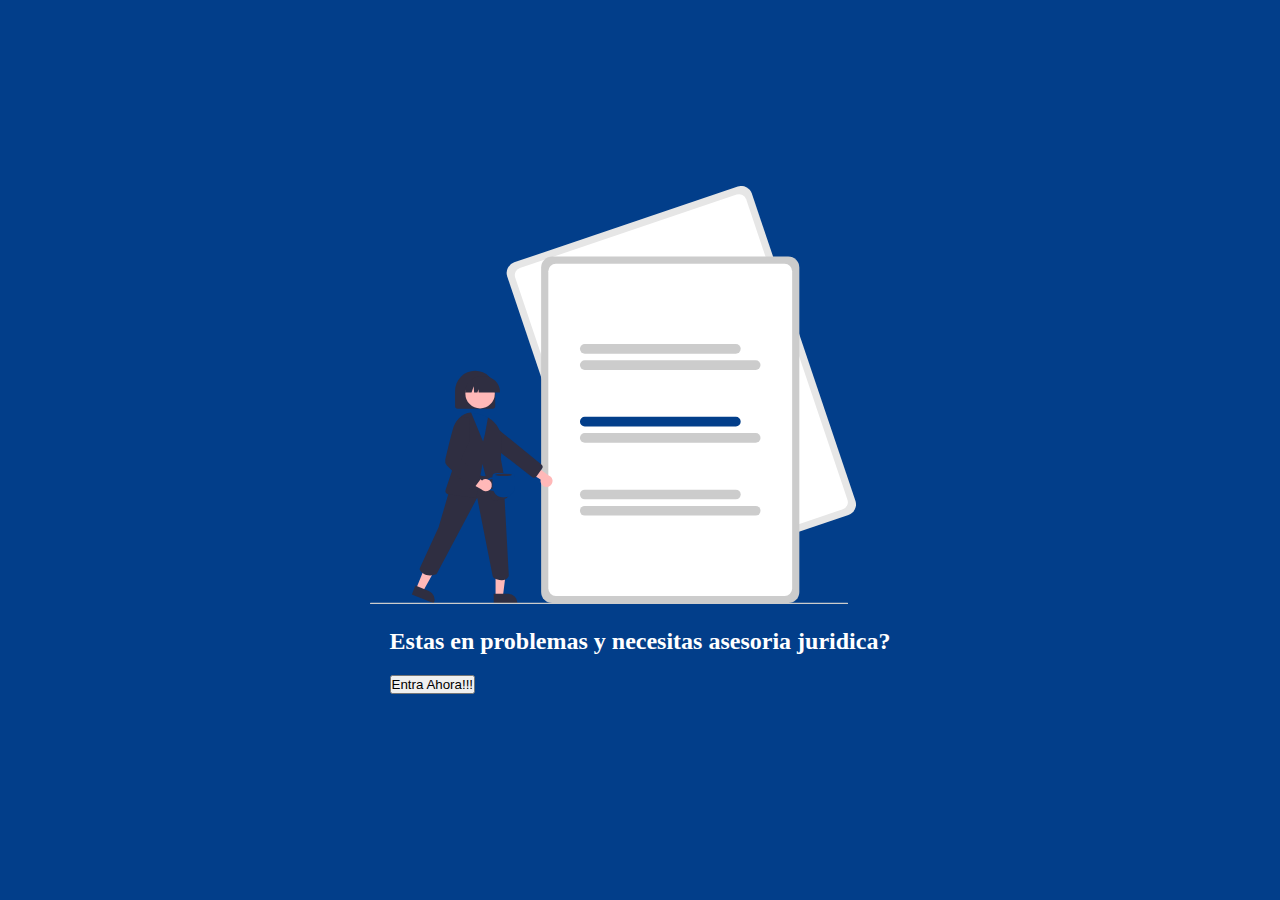
<file: index.html>
<!DOCTYPE html>
<html lang="en">
  <head>
    <meta charset="UTF-8" />
    <meta http-equiv="X-UA-Compatible" content="IE=edge" />
    <meta name="viewport" content="width=device-width, initial-scale=1.0" />
    <link rel="stylesheet" href="./style/style.css" />
    <title>Abogados</title>
  </head>
  <body>
    <main class="main">
      <div class="main__container">
        <figure class="main__container-img">
          <img src="./assets/img/undraw_At_work_re_qotl(1).svg" alt="" />
        </figure>
        <div class="main__container-text">
          <h2>Estas en problemas y necesitas asesoria juridica?</h2>
          <button>Entra Ahora!!!</button>
        </div>
      </div>
    </main>
  </body>
</html>
</file>
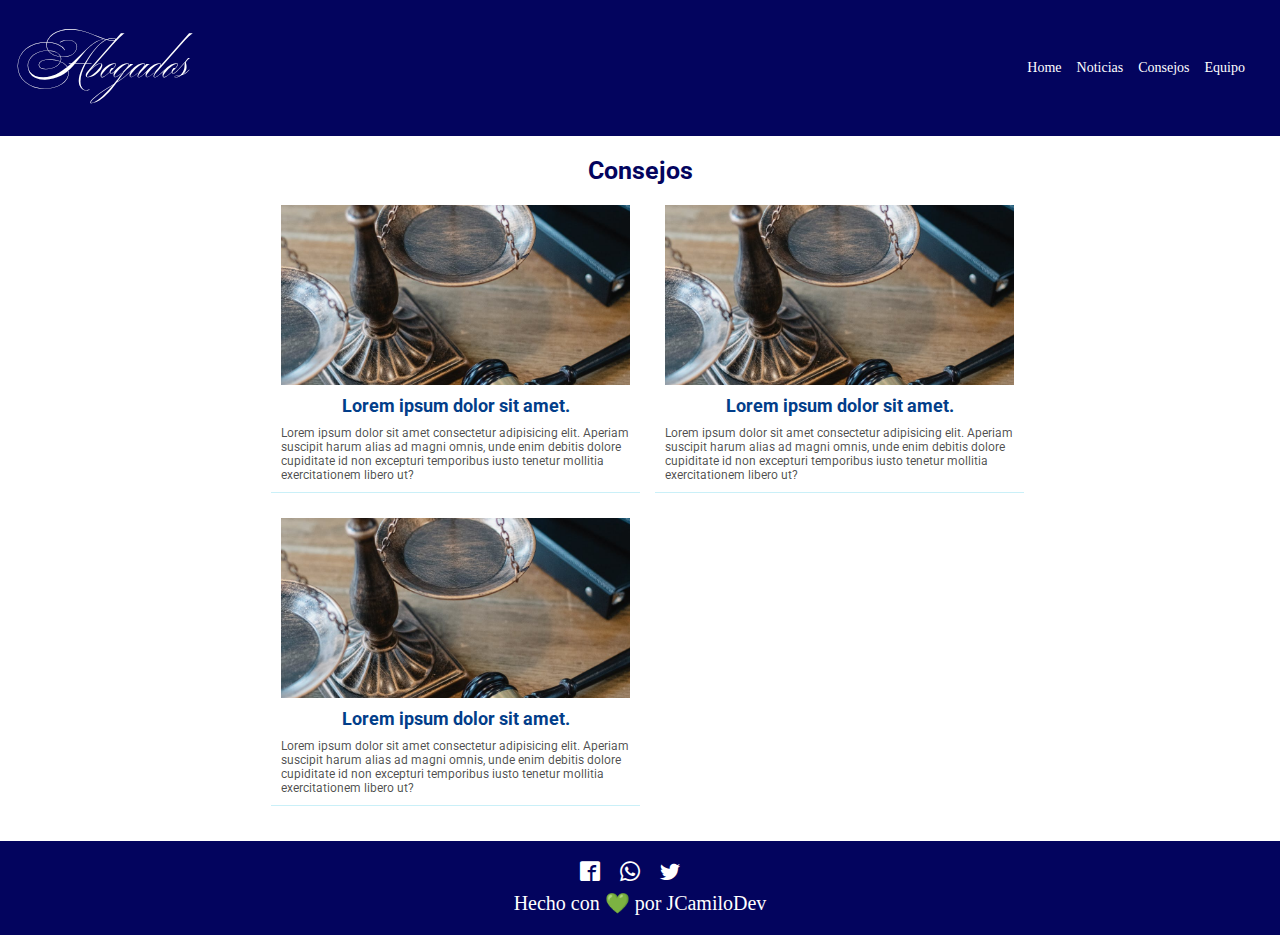
<file: pages/consejos.html>
<!DOCTYPE html>
<html lang="en">
  <head>
    <meta charset="UTF-8" />
    <meta http-equiv="X-UA-Compatible" content="IE=edge" />
    <meta name="viewport" content="width=device-width, initial-scale=1.0" />
    <link rel="preconnect" href="https://fonts.gstatic.com" />
    <link
      href="https://fonts.googleapis.com/css2?family=Ballet&family=Roboto:wght@100;400;500;700&family=Source+Sans+Pro:wght@400;700&display=swap"
      rel="stylesheet"
    />
    <link rel="stylesheet" href="../assets/iconos/fuentes.css" />
    <link rel="stylesheet" href="../style/noticias.css" />
    <link rel="stylesheet" href="../style/inicio.css" />
    <title>Abogados</title>
  </head>
  <body>
    <nav class="nav">
      <div class="container__nav">
        <div class="container__nav-title">
          <h1>Abogados</h1>
        </div>
        <div class="container__nav-links">
          <div class="nav-icon" id="burguer">
            <div></div>
          </div>
          <ul id="nav">
            <li><a href="./inicio.html">Home</a></li>
            <li><a href="./noticias.html">Noticias</a></li>
            <li><a href="./consejos.html">Consejos</a></li>
            <li><a href="./equipo.html">Equipo</a></li>
          </ul>
        </div>
      </div>
    </nav>
    <main class="main">
      <section class="container__news">
        <h2>Consejos</h2>
        <article class="container__news-new">
          <figure class="container-new-img">
            <img src="../assets/img/balanza.jpeg" alt="balanza de justicia" />
          </figure>
          <div class="container-new-text">
            <h3>Lorem ipsum dolor sit amet.</h3>
            <p>
              Lorem ipsum dolor sit amet consectetur adipisicing elit. Aperiam
              suscipit harum alias ad magni omnis, unde enim debitis dolore
              cupiditate id non excepturi temporibus iusto tenetur mollitia
              exercitationem libero ut?
            </p>
          </div>
        </article>
        <article class="container__news-new">
          <figure class="container-new-img">
            <img src="../assets/img/balanza.jpeg" alt="balanza de justicia" />
          </figure>
          <div class="container-new-text">
            <h3>Lorem ipsum dolor sit amet.</h3>
            <p>
              Lorem ipsum dolor sit amet consectetur adipisicing elit. Aperiam
              suscipit harum alias ad magni omnis, unde enim debitis dolore
              cupiditate id non excepturi temporibus iusto tenetur mollitia
              exercitationem libero ut?
            </p>
          </div>
        </article>
        <article class="container__news-new">
          <figure class="container-new-img">
            <img src="../assets/img/balanza.jpeg" alt="balanza de justicia" />
          </figure>
          <div class="container-new-text">
            <h3>Lorem ipsum dolor sit amet.</h3>
            <p>
              Lorem ipsum dolor sit amet consectetur adipisicing elit. Aperiam
              suscipit harum alias ad magni omnis, unde enim debitis dolore
              cupiditate id non excepturi temporibus iusto tenetur mollitia
              exercitationem libero ut?
            </p>
          </div>
        </article>
      </article>
      </section>
    </main>
    <footer class="footer">
      <div class="footer__container">
        <span class="icon-facebook2"></span>
        <span class="icon-whatsapp"></span>
        <span class="icon-twitter"></span>
      </div>
      <div class="mi">
        <p>
          Hecho con 💚 por
          <a href="https://twitter.com/jcamilodev">JCamiloDev</a>
        </p>
      </div>
    </footer>
    <script src="../js/button.js"></script>
    <script src="../js/faqs.js"></script>
  </body>
</html>
</file>
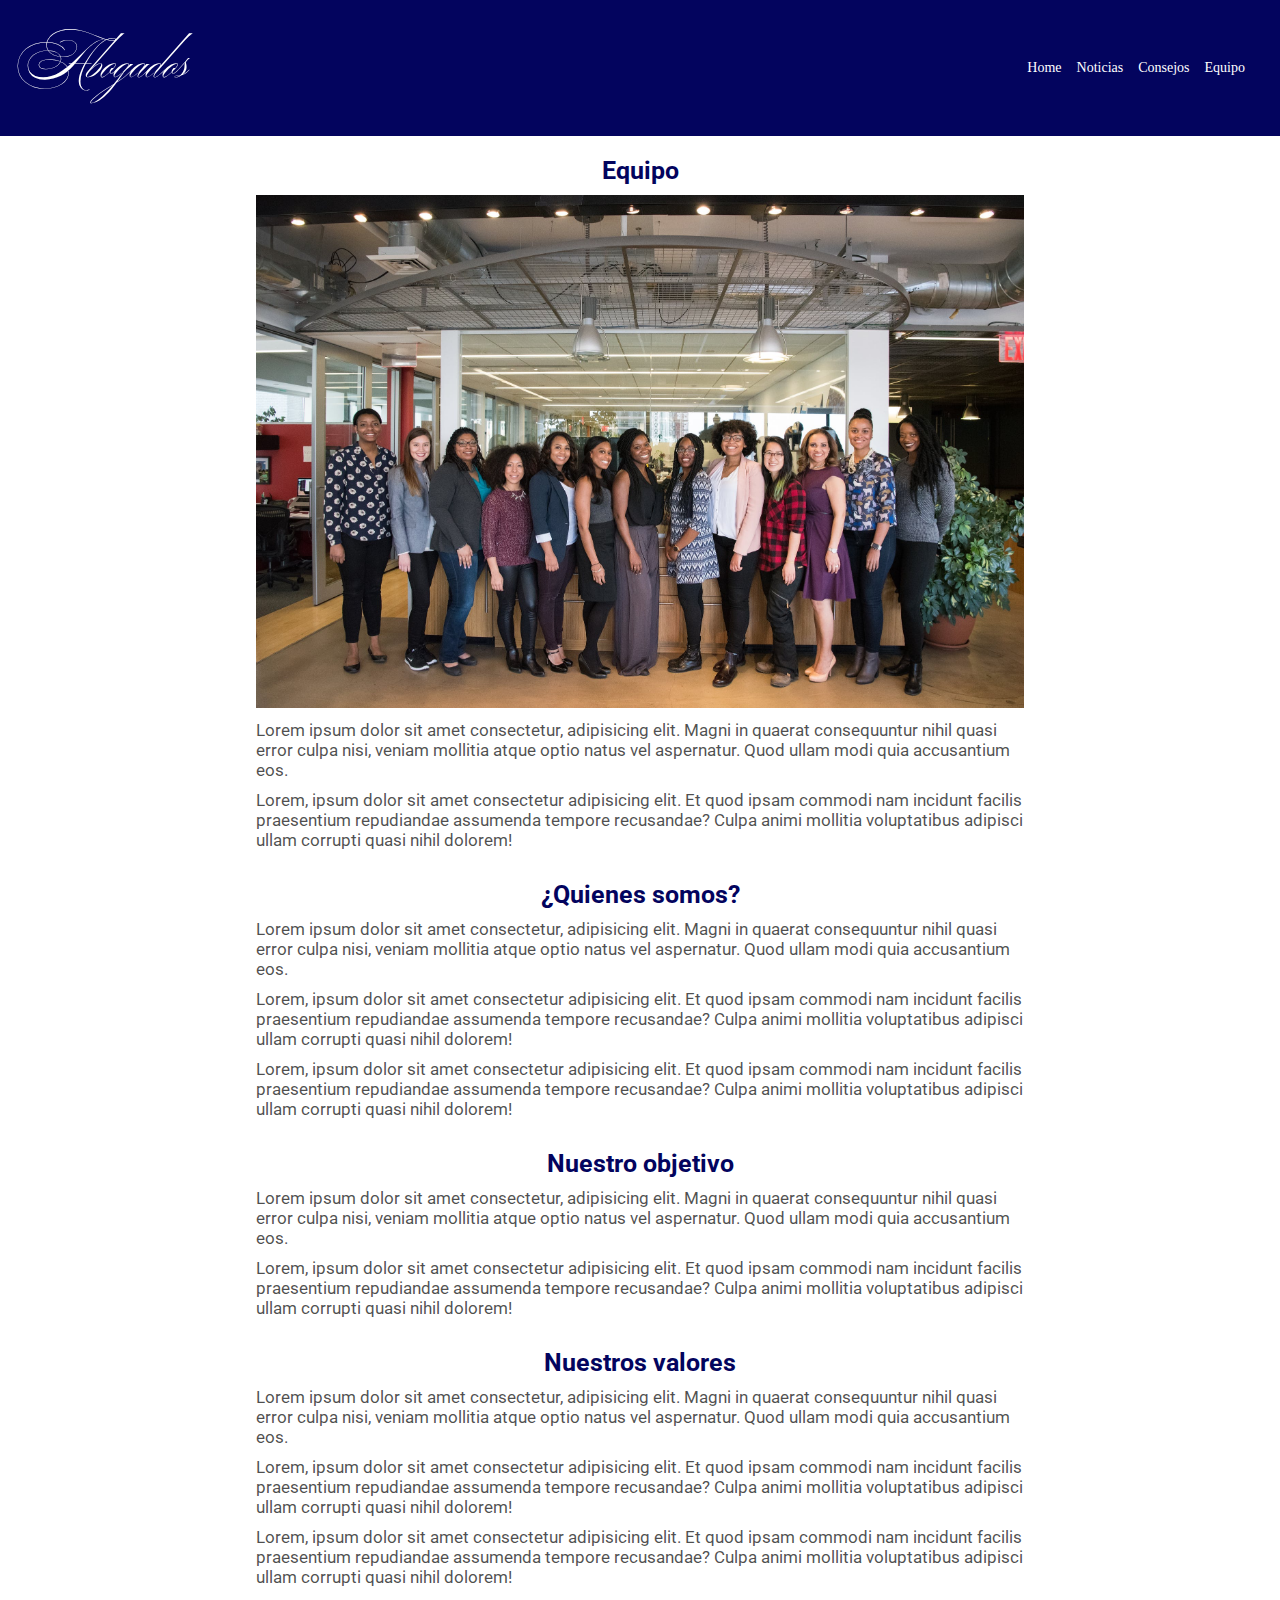
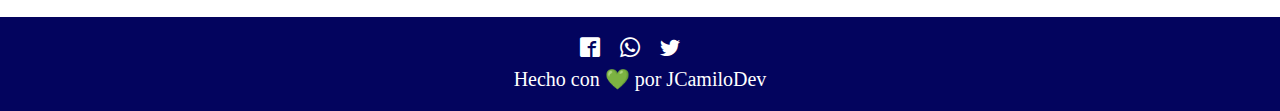
<file: pages/equipo.html>
<!DOCTYPE html>
<html lang="en">
  <head>
    <meta charset="UTF-8" />
    <meta http-equiv="X-UA-Compatible" content="IE=edge" />
    <meta name="viewport" content="width=device-width, initial-scale=1.0" />
    <link rel="preconnect" href="https://fonts.gstatic.com" />
    <link
      href="https://fonts.googleapis.com/css2?family=Ballet&family=Roboto:wght@100;400;500;700&family=Source+Sans+Pro:wght@400;700&display=swap"
      rel="stylesheet"
    />
    <link rel="stylesheet" href="../assets/iconos/fuentes.css" />
    <link rel="stylesheet" href="../style/equipo.css" />
    <link rel="stylesheet" href="../style/inicio.css" />
    <title>Abogados</title>
  </head>
  <body>
    <nav class="nav">
      <div class="container__nav">
        <div class="container__nav-title">
          <h1>Abogados</h1>
        </div>
        <div class="container__nav-links">
          <div class="nav-icon" id="burguer">
            <div></div>
          </div>
          <ul id="nav">
            <li><a href="./inicio.html">Home</a></li>
            <li><a href="./noticias.html">Noticias</a></li>
            <li><a href="./consejos.html">Consejos</a></li>
            <li><a href="./equipo.html">Equipo</a></li>
          </ul>
        </div>
      </div>
    </nav>
    <main class="main">
      <section class="container__team">
        <h2>Equipo</h2>
        <figure class="container__team-img">
          <img src="../assets/img/team.jpeg" alt="equipo de trabajo" />
        </figure>
        <div class="container__team-text">
          <p>
            Lorem ipsum dolor sit amet consectetur, adipisicing elit. Magni in
            quaerat consequuntur nihil quasi error culpa nisi, veniam mollitia
            atque optio natus vel aspernatur. Quod ullam modi quia accusantium
            eos.
          </p>
          <p>
            Lorem, ipsum dolor sit amet consectetur adipisicing elit. Et quod
            ipsam commodi nam incidunt facilis praesentium repudiandae assumenda
            tempore recusandae? Culpa animi mollitia voluptatibus adipisci ullam
            corrupti quasi nihil dolorem!
          </p>
        </div>
      </section>
      <section class="container__team">
        <h2>¿Quienes somos?</h2>
        <div class="container__team-text">
          <p>
            Lorem ipsum dolor sit amet consectetur, adipisicing elit. Magni in
            quaerat consequuntur nihil quasi error culpa nisi, veniam mollitia
            atque optio natus vel aspernatur. Quod ullam modi quia accusantium
            eos.
          </p>
          <p>
            Lorem, ipsum dolor sit amet consectetur adipisicing elit. Et quod
            ipsam commodi nam incidunt facilis praesentium repudiandae assumenda
            tempore recusandae? Culpa animi mollitia voluptatibus adipisci ullam
            corrupti quasi nihil dolorem!
          </p>
          <p>
            Lorem, ipsum dolor sit amet consectetur adipisicing elit. Et quod
            ipsam commodi nam incidunt facilis praesentium repudiandae assumenda
            tempore recusandae? Culpa animi mollitia voluptatibus adipisci ullam
            corrupti quasi nihil dolorem!
          </p>
        </div>
      </section>
      <section class="container__team">
        <h2>Nuestro objetivo</h2>
        <div class="container__team-text">
          <p>
            Lorem ipsum dolor sit amet consectetur, adipisicing elit. Magni in
            quaerat consequuntur nihil quasi error culpa nisi, veniam mollitia
            atque optio natus vel aspernatur. Quod ullam modi quia accusantium
            eos.
          </p>
          <p>
            Lorem, ipsum dolor sit amet consectetur adipisicing elit. Et quod
            ipsam commodi nam incidunt facilis praesentium repudiandae assumenda
            tempore recusandae? Culpa animi mollitia voluptatibus adipisci ullam
            corrupti quasi nihil dolorem!
          </p>
        </div>
      </section>
      <section class="container__team">
        <h2>Nuestros valores</h2>
        <div class="container__team-text">
          <p>
            Lorem ipsum dolor sit amet consectetur, adipisicing elit. Magni in
            quaerat consequuntur nihil quasi error culpa nisi, veniam mollitia
            atque optio natus vel aspernatur. Quod ullam modi quia accusantium
            eos.
          </p>
          <p>
            Lorem, ipsum dolor sit amet consectetur adipisicing elit. Et quod
            ipsam commodi nam incidunt facilis praesentium repudiandae assumenda
            tempore recusandae? Culpa animi mollitia voluptatibus adipisci ullam
            corrupti quasi nihil dolorem!
          </p>
          <p>
            Lorem, ipsum dolor sit amet consectetur adipisicing elit. Et quod
            ipsam commodi nam incidunt facilis praesentium repudiandae assumenda
            tempore recusandae? Culpa animi mollitia voluptatibus adipisci ullam
            corrupti quasi nihil dolorem!
          </p>
        </div>
      </section>
    </main>
    <footer class="footer">
      <div class="footer__container">
        <span class="icon-facebook2"></span>
        <span class="icon-whatsapp"></span>
        <span class="icon-twitter"></span>
      </div>
      <div class="mi">
        <p>
          Hecho con 💚 por
          <a href="https://twitter.com/jcamilodev">JCamiloDev</a>
        </p>
      </div>
    </footer>
    <script src="../js/button.js"></script>
    <script src="../js/faqs.js"></script>
  </body>
</html>
</file>
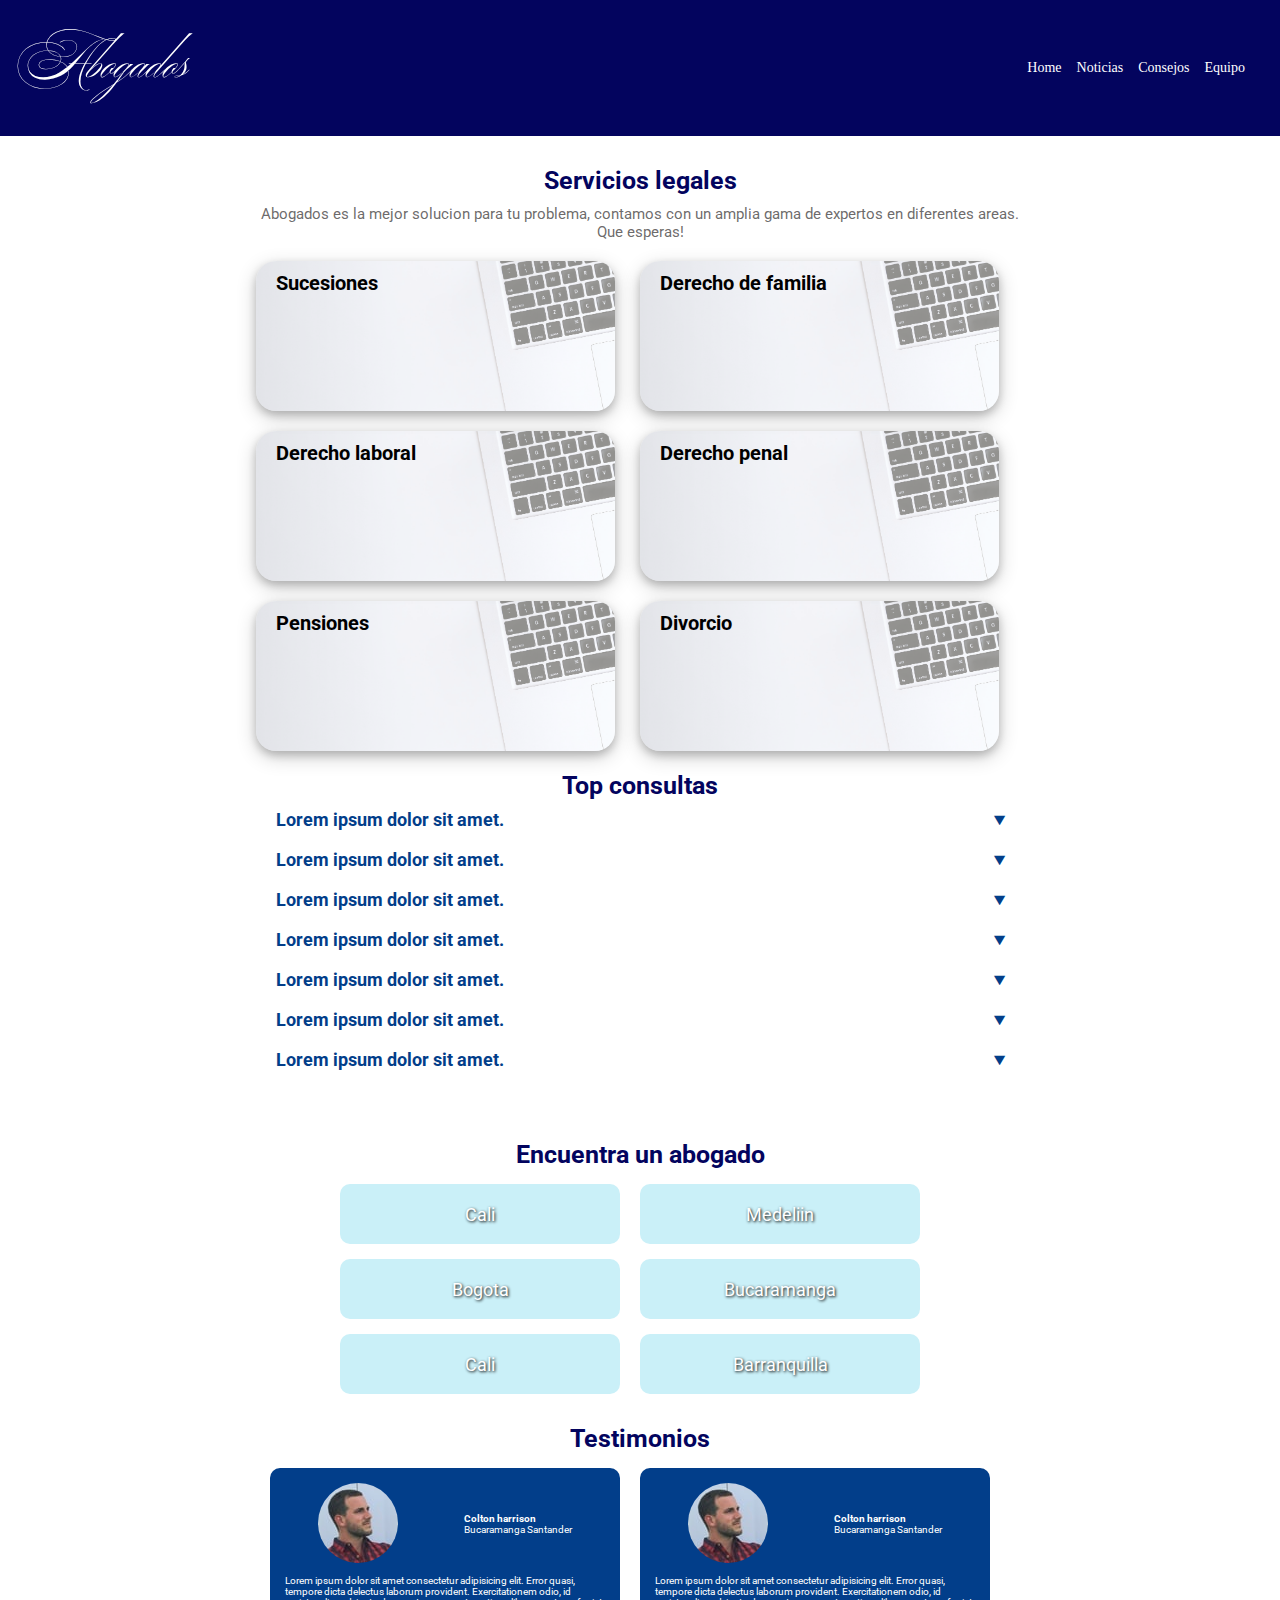
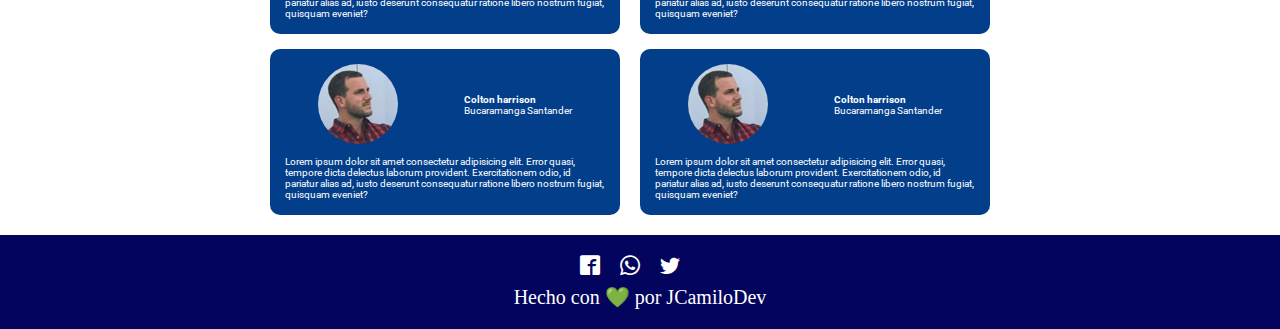
<file: pages/inicio.html>
<!DOCTYPE html>
<html lang="en">
  <head>
    <meta charset="UTF-8" />
    <meta http-equiv="X-UA-Compatible" content="IE=edge" />
    <meta name="viewport" content="width=device-width, initial-scale=1.0" />
    <link rel="preconnect" href="https://fonts.gstatic.com" />
    <link
      href="https://fonts.googleapis.com/css2?family=Ballet&family=Roboto:wght@100;400;500;700&family=Source+Sans+Pro:wght@400;700&display=swap"
      rel="stylesheet"
    />
    <link rel="stylesheet" href="../assets/iconos/fuentes.css" />
    <link rel="stylesheet" href="../style/inicio.css" />
    <title>Abogados</title>
  </head>
  <body>
    <nav class="nav">
      <div class="container__nav">
        <div class="container__nav-title">
          <h1>Abogados</h1>
        </div>
        <div class="container__nav-links">
          <div class="nav-icon" id="burguer">
            <div></div>
          </div>
          <ul id="nav">
            <li><a href="./inicio.html">Home</a></li>
            <li><a href="./noticias.html">Noticias</a></li>
            <li><a href="./consejos.html">Consejos</a></li>
            <li><a href="./equipo.html">Equipo</a></li>
          </ul>
        </div>
      </div>
    </nav>
    <main class="main">
      <section class="container__services">
        <h2>Servicios legales</h2>
        <p>
          Abogados es la mejor solucion para tu problema, contamos con un amplia
          gama de expertos en diferentes areas. Que esperas!
        </p>
        <article class="container__services-service">
          <h3>Sucesiones</h3>
          <img src="../assets/img/pexels-photo-238118.jpeg" alt="Sucesiones" />
        </article>
        <article class="container__services-service">
          <h3>Derecho de familia</h3>
          <img src="../assets/img/pexels-photo-238118.jpeg" alt="Sucesiones" />
        </article>
        <article class="container__services-service">
          <h3>Derecho laboral</h3>
          <img src="../assets/img/pexels-photo-238118.jpeg" alt="Sucesiones" />
        </article>
        <article class="container__services-service">
          <h3>Derecho penal</h3>
          <img src="../assets/img/pexels-photo-238118.jpeg" alt="Sucesiones" />
        </article>
        <article class="container__services-service">
          <h3>Pensiones</h3>
          <img src="../assets/img/pexels-photo-238118.jpeg" alt="Sucesiones" />
        </article>
        <article class="container__services-service">
          <h3>Divorcio</h3>
          <img src="../assets/img/pexels-photo-238118.jpeg" alt="Sucesiones" />
        </article>
      </section>
      <section class="container__faqs">
        <h2>Top consultas</h2>
        <article class="container__faqs-faq">
          <div class="container__faq-text">
            <h3>Lorem ipsum dolor sit amet.</h3>
            <span class="icon-play3"></span>
          </div>
          <p class="faqs-text">
            Lorem ipsum dolor, sit amet consectetur adipisicing elit. Nisi
            impedit aspernatur quae fugiat, architecto, laboriosam officia
            dolores doloremque dolorum vitae aut laborum, adipisci non
            cupiditate dignissimos illo ea tempora veniam.
          </p>
        </article>
        <article class="container__faqs-faq">
          <div class="container__faq-text">
            <h3>Lorem ipsum dolor sit amet.</h3>
            <span class="icon-play3"></span>
          </div>
          <p class="faqs-text">
            Lorem ipsum dolor, sit amet consectetur adipisicing elit. Nisi
            impedit aspernatur quae fugiat, architecto, laboriosam officia
            dolores doloremque dolorum vitae aut laborum, adipisci non
            cupiditate dignissimos illo ea tempora veniam.
          </p>
        </article>
        <article class="container__faqs-faq">
          <div class="container__faq-text">
            <h3>Lorem ipsum dolor sit amet.</h3>
            <span class="icon-play3"></span>
          </div>
          <p class="faqs-text">
            Lorem ipsum dolor, sit amet consectetur adipisicing elit. Nisi
            impedit aspernatur quae fugiat, architecto, laboriosam officia
            dolores doloremque dolorum vitae aut laborum, adipisci non
            cupiditate dignissimos illo ea tempora veniam.
          </p>
        </article>
        <article class="container__faqs-faq">
          <div class="container__faq-text">
            <h3>Lorem ipsum dolor sit amet.</h3>
            <span class="icon-play3"></span>
          </div>
          <p class="faqs-text">
            Lorem ipsum dolor, sit amet consectetur adipisicing elit. Nisi
            impedit aspernatur quae fugiat, architecto, laboriosam officia
            dolores doloremque dolorum vitae aut laborum, adipisci non
            cupiditate dignissimos illo ea tempora veniam.
          </p>
        </article>
        <article class="container__faqs-faq">
          <div class="container__faq-text">
            <h3>Lorem ipsum dolor sit amet.</h3>
            <span class="icon-play3"></span>
          </div>
          <p class="faqs-text">
            Lorem ipsum dolor, sit amet consectetur adipisicing elit. Nisi
            impedit aspernatur quae fugiat, architecto, laboriosam officia
            dolores doloremque dolorum vitae aut laborum, adipisci non
            cupiditate dignissimos illo ea tempora veniam.
          </p>
        </article>
        <article class="container__faqs-faq">
          <div class="container__faq-text">
            <h3>Lorem ipsum dolor sit amet.</h3>
            <span class="icon-play3"></span>
          </div>
          <p class="faqs-text">
            Lorem ipsum dolor, sit amet consectetur adipisicing elit. Nisi
            impedit aspernatur quae fugiat, architecto, laboriosam officia
            dolores doloremque dolorum vitae aut laborum, adipisci non
            cupiditate dignissimos illo ea tempora veniam.
          </p>
        </article>
        <article class="container__faqs-faq">
          <div class="container__faq-text">
            <h3>Lorem ipsum dolor sit amet.</h3>
            <span class="icon-play3"></span>
          </div>
          <p class="faqs-text">
            Lorem ipsum dolor, sit amet consectetur adipisicing elit. Nisi
            impedit aspernatur quae fugiat, architecto, laboriosam officia
            dolores doloremque dolorum vitae aut laborum, adipisci non
            cupiditate dignissimos illo ea tempora veniam.
          </p>
        </article>
      </section>
      <section class="container__location">
        <h2>Encuentra un abogado</h2>
        <article class="container__location-city">
          <a href="#">Cali</a>
        </article>
        <article class="container__location-city">
          <a href="#">Medeliin</a>
        </article>
        <article class="container__location-city">
          <a href="#">Bogota</a>
        </article>
        <article class="container__location-city">
          <a href="#">Bucaramanga</a>
        </article>
        <article class="container__location-city">
          <a href="#">Cali</a>
        </article>
        <article class="container__location-city">
          <a href="#">Barranquilla</a>
        </article>
      </section>
      <section class="container__testimonials">
        <h2>Testimonios</h2>
        <article class="container__testimonials-testimony">
          <div class="container__testimony-profile">
            <figure>
              <img
                src="../assets/img/image-colton.jpg"
                alt="Perfil de una de las personas que ya adquirieron los servicios de abogados "
              />
            </figure>
            <div>
              <h4>Colton harrison</h4>
              <p>Bucaramanga Santander</p>
            </div>
          </div>
          <div class="container__testimony-text">
            <p>
              Lorem ipsum dolor sit amet consectetur adipisicing elit. Error
              quasi, tempore dicta delectus laborum provident. Exercitationem
              odio, id pariatur alias ad, iusto deserunt consequatur ratione
              libero nostrum fugiat, quisquam eveniet?
            </p>
          </div>
        </article>
        <article class="container__testimonials-testimony">
          <div class="container__testimony-profile">
            <figure>
              <img
                src="../assets/img/image-colton.jpg"
                alt="Perfil de una de las personas que ya adquirieron los servicios de abogados "
              />
            </figure>
            <div>
              <h4>Colton harrison</h4>
              <p>Bucaramanga Santander</p>
            </div>
          </div>
          <div class="container__testimony-text">
            <p>
              Lorem ipsum dolor sit amet consectetur adipisicing elit. Error
              quasi, tempore dicta delectus laborum provident. Exercitationem
              odio, id pariatur alias ad, iusto deserunt consequatur ratione
              libero nostrum fugiat, quisquam eveniet?
            </p>
          </div>
        </article>

        <article class="container__testimonials-testimony">
          <div class="container__testimony-profile">
            <figure>
              <img
                src="../assets/img/image-colton.jpg"
                alt="Perfil de una de las personas que ya adquirieron los servicios de abogados "
              />
            </figure>
            <div>
              <h4>Colton harrison</h4>
              <p>Bucaramanga Santander</p>
            </div>
          </div>
          <div class="container__testimony-text">
            <p>
              Lorem ipsum dolor sit amet consectetur adipisicing elit. Error
              quasi, tempore dicta delectus laborum provident. Exercitationem
              odio, id pariatur alias ad, iusto deserunt consequatur ratione
              libero nostrum fugiat, quisquam eveniet?
            </p>
          </div>
        </article>
        <article class="container__testimonials-testimony">
          <div class="container__testimony-profile">
            <figure>
              <img
                src="../assets/img/image-colton.jpg"
                alt="Perfil de una de las personas que ya adquirieron los servicios de abogados "
              />
            </figure>
            <div>
              <h4>Colton harrison</h4>
              <p>Bucaramanga Santander</p>
            </div>
          </div>
          <div class="container__testimony-text">
            <p>
              Lorem ipsum dolor sit amet consectetur adipisicing elit. Error
              quasi, tempore dicta delectus laborum provident. Exercitationem
              odio, id pariatur alias ad, iusto deserunt consequatur ratione
              libero nostrum fugiat, quisquam eveniet?
            </p>
          </div>
        </article>
      </section>
    </main>
    <footer class="footer">
      <div class="footer__container">
        <span class="icon-facebook2"></span>
        <span class="icon-whatsapp"></span>
        <span class="icon-twitter"></span>
      </div>
      <div class="mi">
        <p>
          Hecho con 💚 por
          <a href="https://twitter.com/jcamilodev">JCamiloDev</a>
        </p>
      </div>
    </footer>
    <script src="../js/button.js"></script>
    <script src="../js/faqs.js"></script>
  </body>
</html>
</file>
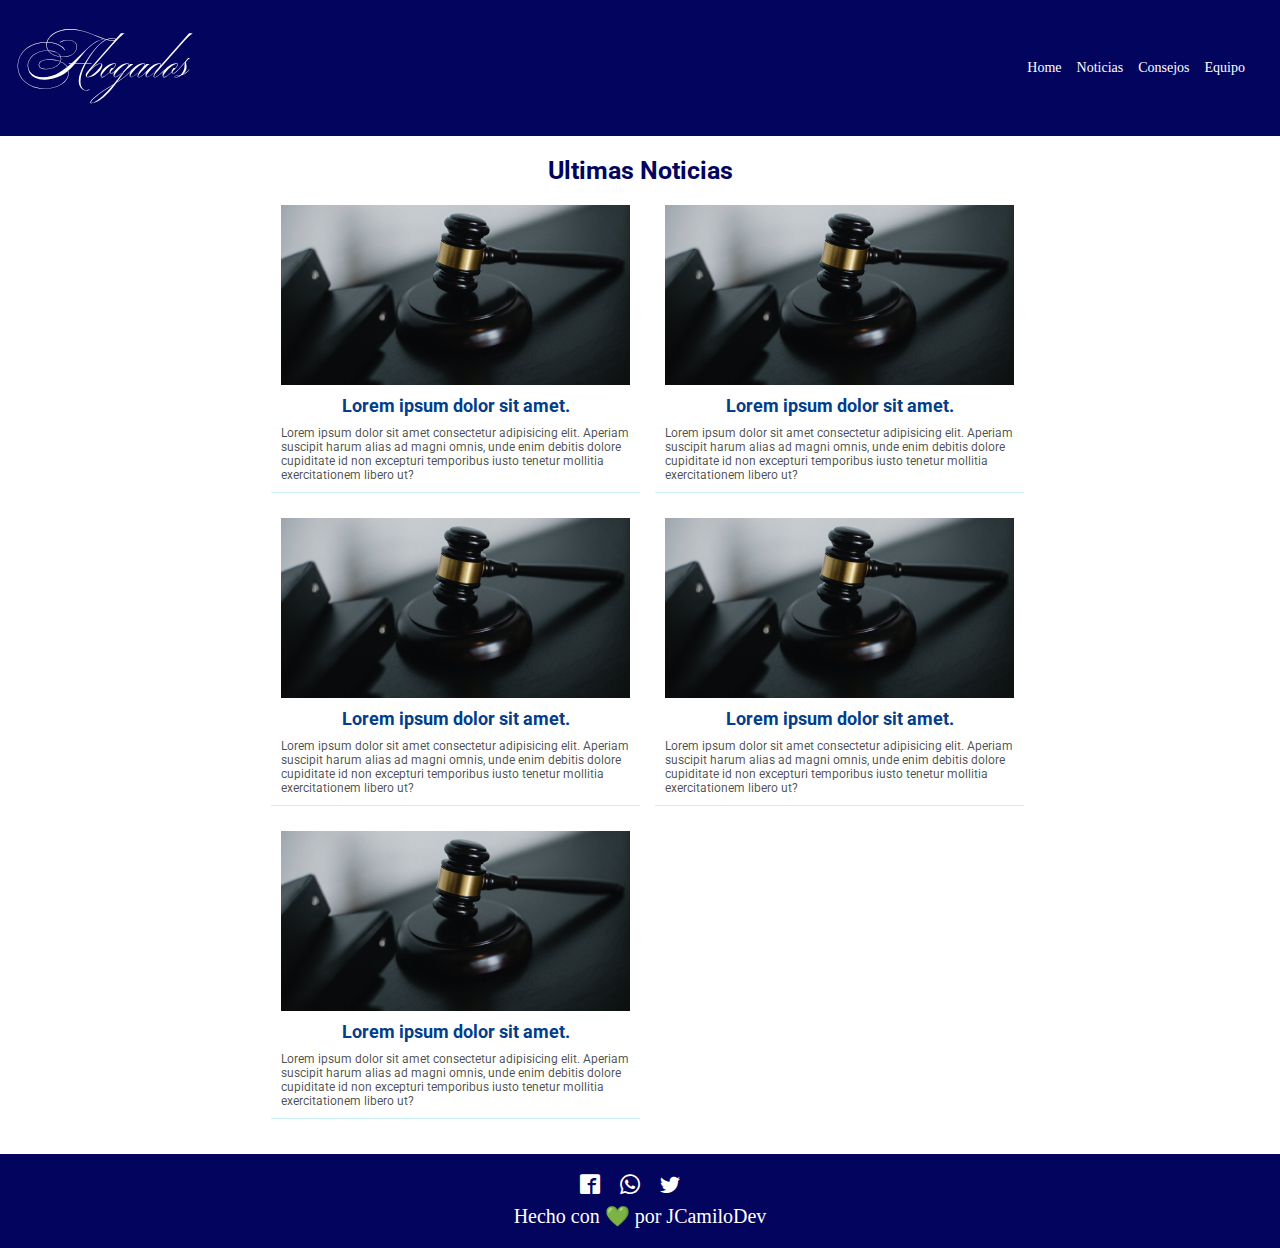
<file: pages/noticias.html>
<!DOCTYPE html>
<html lang="en">
  <head>
    <meta charset="UTF-8" />
    <meta http-equiv="X-UA-Compatible" content="IE=edge" />
    <meta name="viewport" content="width=device-width, initial-scale=1.0" />
    <link rel="preconnect" href="https://fonts.gstatic.com" />
    <link
      href="https://fonts.googleapis.com/css2?family=Ballet&family=Roboto:wght@100;400;500;700&family=Source+Sans+Pro:wght@400;700&display=swap"
      rel="stylesheet"
    />
    <link rel="stylesheet" href="../assets/iconos/fuentes.css" />
    <link rel="stylesheet" href="../style/noticias.css" />
    <link rel="stylesheet" href="../style/inicio.css" />
    <title>Abogados</title>
  </head>
  <body>
    <nav class="nav">
      <div class="container__nav">
        <div class="container__nav-title">
          <h1>Abogados</h1>
        </div>
        <div class="container__nav-links">
          <div class="nav-icon" id="burguer">
            <div></div>
          </div>
          <ul id="nav">
            <li><a href="./inicio.html">Home</a></li>
            <li><a href="./noticias.html">Noticias</a></li>
            <li><a href="./consejos.html">Consejos</a></li>
            <li><a href="./equipo.html">Equipo</a></li>
          </ul>
        </div>
      </div>
    </nav>
    <main class="main">
      <section class="container__news">
        <h2>Ultimas Noticias</h2>
        <article class="container__news-new">
          <figure class="container-new-img">
            <img src="../assets/img/justicia.jpeg" alt="justicia" />
          </figure>
          <div class="container-new-text">
            <h3>Lorem ipsum dolor sit amet.</h3>
            <p>
              Lorem ipsum dolor sit amet consectetur adipisicing elit. Aperiam
              suscipit harum alias ad magni omnis, unde enim debitis dolore
              cupiditate id non excepturi temporibus iusto tenetur mollitia
              exercitationem libero ut?
            </p>
          </div>
        </article>
        <article class="container__news-new">
          <figure class="container-new-img">
            <img src="../assets/img/justicia.jpeg" alt="justicia" />
          </figure>
          <div class="container-new-text">
            <h3>Lorem ipsum dolor sit amet.</h3>
            <p>
              Lorem ipsum dolor sit amet consectetur adipisicing elit. Aperiam
              suscipit harum alias ad magni omnis, unde enim debitis dolore
              cupiditate id non excepturi temporibus iusto tenetur mollitia
              exercitationem libero ut?
            </p>
          </div>
        </article>
        <article class="container__news-new">
          <figure class="container-new-img">
            <img src="../assets/img/justicia.jpeg" alt="justicia" />
          </figure>
          <div class="container-new-text">
            <h3>Lorem ipsum dolor sit amet.</h3>
            <p>
              Lorem ipsum dolor sit amet consectetur adipisicing elit. Aperiam
              suscipit harum alias ad magni omnis, unde enim debitis dolore
              cupiditate id non excepturi temporibus iusto tenetur mollitia
              exercitationem libero ut?
            </p>
          </div>
        </article>
        <article class="container__news-new">
          <figure class="container-new-img">
            <img src="../assets/img/justicia.jpeg" alt="justicia" />
          </figure>
          <div class="container-new-text">
            <h3>Lorem ipsum dolor sit amet.</h3>
            <p>
              Lorem ipsum dolor sit amet consectetur adipisicing elit. Aperiam
              suscipit harum alias ad magni omnis, unde enim debitis dolore
              cupiditate id non excepturi temporibus iusto tenetur mollitia
              exercitationem libero ut?
            </p>
          </div>
        </article>
        <article class="container__news-new">
          <figure class="container-new-img">
            <img src="../assets/img/justicia.jpeg" alt="justicia" />
          </figure>
          <div class="container-new-text">
            <h3>Lorem ipsum dolor sit amet.</h3>
            <p>
              Lorem ipsum dolor sit amet consectetur adipisicing elit. Aperiam
              suscipit harum alias ad magni omnis, unde enim debitis dolore
              cupiditate id non excepturi temporibus iusto tenetur mollitia
              exercitationem libero ut?
            </p>
          </div>
        </article>
      </section>
    </main>
    <footer class="footer">
      <div class="footer__container">
        <span class="icon-facebook2"></span>
        <span class="icon-whatsapp"></span>
        <span class="icon-twitter"></span>
      </div>
      <div class="mi">
        <p>
          Hecho con 💚 por
          <a href="https://twitter.com/jcamilodev">JCamiloDev</a>
        </p>
      </div>
    </footer>
    <script src="../js/button.js"></script>
    <script src="../js/faqs.js"></script>
  </body>
</html>
</file>
<file: style/style.css>
:root {
  --primary: #023e8a;
  --dark: #03045e;
  --secondary: #48cae4;
  --ligth: #caf0f8;
  /* font-family: 'Ballet', cursive;
  font-family: 'Roboto', sans-serif;
  font-family: 'Source Sans Pro', sans-serif; */
}
* {
  padding: 0;
  margin: 0;
  outline: none;
}
.main {
  display: grid;
  justify-items: center;
  align-content: center;
  height: 100vh;
  background-color: var(--primary);
}
.main__container {
  display: grid;
  justify-content: center;
  min-width: 300px;
  width: 60%;
  max-width: 850px;
}
.main__container-img img {
  width: 90%;
  max-width: 500px;
}
.main__container-text {
  padding: 20px;
  font-family: "Roboto";
  color: white;
}
.main__container-text h2 {
  text-align: center;
  margin-bottom: 20px;
}
.button {
  display: block;
  width: 50%;
  margin: 0 auto;
  padding: 10px 20px;
  border: none;
  border-radius: 10px;
  outline: none;
  text-align: center;
  text-decoration: none;
  color: white;
  background-color: var(--secondary);
  text-shadow: 1px 1px rgba(0, 0, 0, 0.226);
}

.button:hover {
  background-color: var(--ligth);
  color: black;
  text-shadow: none;
}
</file>
<file: assets/iconos/fuentes.css>
@font-face {
  font-family: 'icomoon';
  src:  url('fonts/icomoon.eot?atzh0f');
  src:  url('fonts/icomoon.eot?atzh0f#iefix') format('embedded-opentype'),
    url('fonts/icomoon.ttf?atzh0f') format('truetype'),
    url('fonts/icomoon.woff?atzh0f') format('woff'),
    url('fonts/icomoon.svg?atzh0f#icomoon') format('svg');
  font-weight: normal;
  font-style: normal;
  font-display: block;
}

[class^="icon-"], [class*=" icon-"] {
  /* use !important to prevent issues with browser extensions that change fonts */
  font-family: 'icomoon' !important;
  speak: never;
  font-style: normal;
  font-weight: normal;
  font-variant: normal;
  text-transform: none;
  line-height: 1;

  /* Better Font Rendering =========== */
  -webkit-font-smoothing: antialiased;
  -moz-osx-font-smoothing: grayscale;
}

.icon-redo2:before {
  content: "\e968";
}
.icon-menu:before {
  content: "\e9bd";
}
.icon-play3:before {
  content: "\ea1c";
}
.icon-facebook2:before {
  content: "\ea91";
}
.icon-whatsapp:before {
  content: "\ea93";
}
.icon-twitter:before {
  content: "\ea96";
}
</file>
<file: style/noticias.css>
:root {
  --primary: #023e8a;
  --dark: #03045e;
  --secondary: #48cae4;
  --ligth: #caf0f8;
  /* font-family: 'Ballet', cursive;
  font-family: 'Roboto', sans-serif;
  font-family: 'Source Sans Pro', sans-serif; */
}

.container__news {
  display: grid;
  justify-content: center;
  margin-top: 20px;
}
.container__news h2 {
  margin-bottom: 10px;
  color: var(--dark);
  font-size: 2.5rem;
  text-align: center;
}
.container__news-new {
  margin-bottom: 15px;
  padding: 10px;
  border-bottom: 1px solid var(--ligth);
}
.container-new-img {
  height: 180px;
}
.container-new-img img {
  width: 100%;
  height: 100%;
  object-fit: cover;
}
.container-new-text h3 {
  font-size: 1.8rem;
  text-align: center;
  margin: 10px 0px;
  color: var(--primary);
}
.container-new-text p {
  font-size: 1.2rem;
  color: rgba(0, 0, 0, 0.699);
}

@media (min-width: 900px) {
  .container__news {
    grid-template-columns: auto auto;
  }
  .container__news h2 {
    grid-column: 1/3;
  }
  .container__news-new {
    margin-left: 15px;
  }
}
</file>
<file: style/inicio.css>
:root {
  --primary: #023e8a;
  --dark: #03045e;
  --secondary: #48cae4;
  --ligth: #caf0f8;
  /* font-family: 'Ballet', cursive;
  font-family: 'Roboto', sans-serif;
  font-family: 'Source Sans Pro', sans-serif; */
}
* {
  padding: 0;
  margin: 0;
  box-sizing: border-box;
  outline: none;
}
html {
  font-size: 62.5%;
}

/*  NAVBAR */
.nav {
  color: white;
  background-color: var(--dark);
  position: sticky;
  top: 0;
  z-index: 10;
}
.container__nav {
  display: flex;
  justify-content: space-between;
  align-items: center;
  min-width: 300px;
  padding: 20px;
}
.container__nav-title {
  font-size: 2.5rem;
  font-family: "Ballet";
}
#burger {
  font-size: 2.5rem;
}
/* BURGUER BUTTON ANIMATION */
.nav-icon {
  margin: 1em;
  width: 40px;
}

.nav-icon:after,
.nav-icon:before,
.nav-icon div {
  background-color: #fff;
  border-radius: 3px;
  content: "";
  display: block;
  height: 5px;
  margin: 7px 0;
  transition: all 0.2s ease-in-out;
}
.animation:before {
  transform: translateY(12px) rotate(135deg);
}
.animation:after {
  transform: translateY(-12px) rotate(-135deg);
}
.animation div {
  transform: scale(0);
}
/* BURGUER BUTTON LINKS*/
.container__nav-links ul {
  display: none;
}
.container__nav-links .nav-links-ul {
  display: block;
  position: absolute;
  top: 100px;
  right: 0px;
  z-index: 1;
  width: 100vw;
  height: 100vh;
  background-color: var(--secondary);
  list-style: none;
  font-family: "Roboto";
}
.nav-links-ul li {
  padding: 20px 10px;
  text-align: center;
}
.nav-links-ul li a {
  font-size: 1.8rem;
  color: black;
  text-decoration: none;
  font-weight: 500;
}

/* MAIN*/

.main {
  min-width: 300px;
  width: 60%;
  max-width: 850px;
  margin: 0 auto;
  font-family: "Roboto";
}
.container__services {
  display: grid;
  justify-content: center;
  margin-top: 30px;
}
.container__services h2 {
  color: var(--dark);
  font-size: 2.5rem;
  text-align: center;
  margin-bottom: 10px;
}
.container__services p {
  color: rgba(82, 80, 80, 0.849);
  text-align: center;
}
.container__services-service {
  position: relative;
  height: 200px;
  margin-top: 20px;
  border-radius: 20px;
  overflow: hidden;
  cursor: pointer;
  box-shadow: 0 4px 8px 0 rgba(0, 0, 0, 0.2), 0 6px 20px 0 rgba(0, 0, 0, 0.19);
}
.container__services-service:hover {
  box-shadow: 0 4px 8px 0 rgba(0, 0, 0, 0.2) inset,
    0 6px 20px 0 rgba(0, 0, 0, 0.19) inset;
}
.container__services-service h3 {
  position: relative;
  z-index: 3;
  font-size: 2rem;
  margin-top: 10px;
  margin-left: 20px;
}
.container__services-service img {
  position: absolute;
  top: 0;
  width: 100%;
  opacity: 0.5;
}

/*  FAQS*/

.container__faqs {
  padding: 20px;
}
.container__faqs h2 {
  color: var(--dark);
  font-size: 2.5rem;
  text-align: center;
}
.container__faqs-faq {
  margin-top: 10px;
}
.container__faqs-faq p {
  font-size: 1.5rem;
}
.container__faq-text {
  display: flex;
  justify-content: space-between;
  margin-bottom: 20px;
  font-size: 1.5rem;
  color: var(--primary);
}

.container__faq-text span {
  transform: rotate(90deg);
  transition: all 0.5s;
}
.transition-arrow {
  transform: rotate(-90deg) !important;
}
.faqs-text {
  display: none;
  margin-bottom: 20px;
}

/* Location */

.container__location {
  display: grid;
  justify-content: center;
  margin-top: 30px;
}
.container__location h2 {
  color: var(--dark);
  font-size: 2.5rem;
  text-align: center;
}
.container__location-city {
  display: grid;
  height: 60px;
  justify-content: center;
  align-items: center;
  margin-top: 15px;
  border-radius: 10px;
  text-shadow: 1px 1px 3px black;
  color: white;
  background-color: var(--ligth);
  transition: all 0.8s;
  cursor: pointer;
}
.container__location-city a {
  font-size: 1.8rem;
  color: white;
  text-decoration: none;
}
.container__location-city:hover {
  background-color: var(--secondary);
}
/* TESTIMONY*/
.container__testimonials {
  display: grid;
  justify-content: center;
  margin-top: 30px;
}
.container__testimonials h2 {
  color: var(--dark);
  font-size: 2.5rem;
  text-align: center;
}
.container__testimonials-testimony {
  display: grid;
  justify-content: center;
  align-items: center;
  margin-top: 15px;
  padding: 15px;
  border-radius: 10px;
  color: white;
  background-color: var(--primary);
}
.container__testimony-profile {
  display: flex;
  justify-content: space-around;
  align-items: center;
  margin-bottom: 10px;
}
.container__testimony-profile img {
  border-radius: 100%;
}

/* FOOTER */

.footer {
  margin-top: 20px;
  padding: 20px;
  height: auto;
  background-color: var(--dark);
  color: white;
  font-size: 2rem;
}
.footer__container {
  display: flex;
  margin: 0 auto;
  justify-content: center;
  max-width: 750px;
}
.footer__container span {
  margin-right: 20px;
  cursor: pointer;
}
.footer__container span:hover {
  color: var(--secondary);
}
.mi {
  margin-top: 10px;
  text-align: center;
}
.mi a {
  color: white;
  text-decoration: none;
}
.mi a:hover {
  color: var(--secondary);
  text-decoration: underline;
}
/* MEDIAQUERYS */

@media (min-width: 650px) {
  .nav-icon {
    display: none;
  }
  .container__nav-links ul {
    display: flex;
    list-style: none;
  }
  .container__nav-links ul a {
    font-size: 1.4rem;
    margin-right: 15px;
    color: white;
    text-decoration: none;
  }
  .container__nav-links ul a:hover {
    color: var(--secondary);
    text-decoration: underline;
  }
  .container__services {
    grid-template-columns: 1fr 1fr;
  }
  .container__services h2 {
    grid-column: 1/3;
  }
  .container__services p {
    font-size: 1.5rem;
    grid-column: 1/3;
  }
  .container__services-service {
    height: 150px;
    margin-right: 25px;
  }
  .container__services-service img {
    height: 100%;
    object-fit: cover;
  }
  .container__testimonials-testimony {
    max-width: 350px;
  }
}
@media (min-width: 1000px) {
  .container__location {
    grid-template-columns: auto auto;
  }
  .container__location h2 {
    grid-column: 1/3;
  }
  .container__location-city {
    margin-right: 20px;
    width: 280px;
  }
  .container__testimonials {
    grid-template-columns: auto auto;
  }
  .container__testimonials h2 {
    grid-column: 1/3;
  }
  .container__testimonials-testimony {
    margin-right: 20px;
  }
}
</file>
<file: style/equipo.css>
:root {
  --primary: #023e8a;
  --dark: #03045e;
  --secondary: #48cae4;
  --ligth: #caf0f8;
  /* font-family: 'Ballet', cursive;
  font-family: 'Roboto', sans-serif;
  font-family: 'Source Sans Pro', sans-serif; */
}

.container__team {
  display: grid;
  justify-content: center;
  margin-top: 20px;
}
.container__team h2 {
  text-align: center;
  color: var(--dark);
  font-size: 2.5rem;
  margin-bottom: 10px;
}
.container__team-img img {
  width: 100%;
  margin-bottom: 10px;
}
.container__team-text p {
  margin-bottom: 10px;
  font-size: 1.2rem;
  color: rgba(0, 0, 0, 0.699);
}
@media (min-width: 650px) {
  .container__team-text p {
    font-size: 1.5rem;
  }
}
@media (min-width: 900px) {
  .container__team-text p {
    font-size: 1.7rem;
  }
}
</file>
